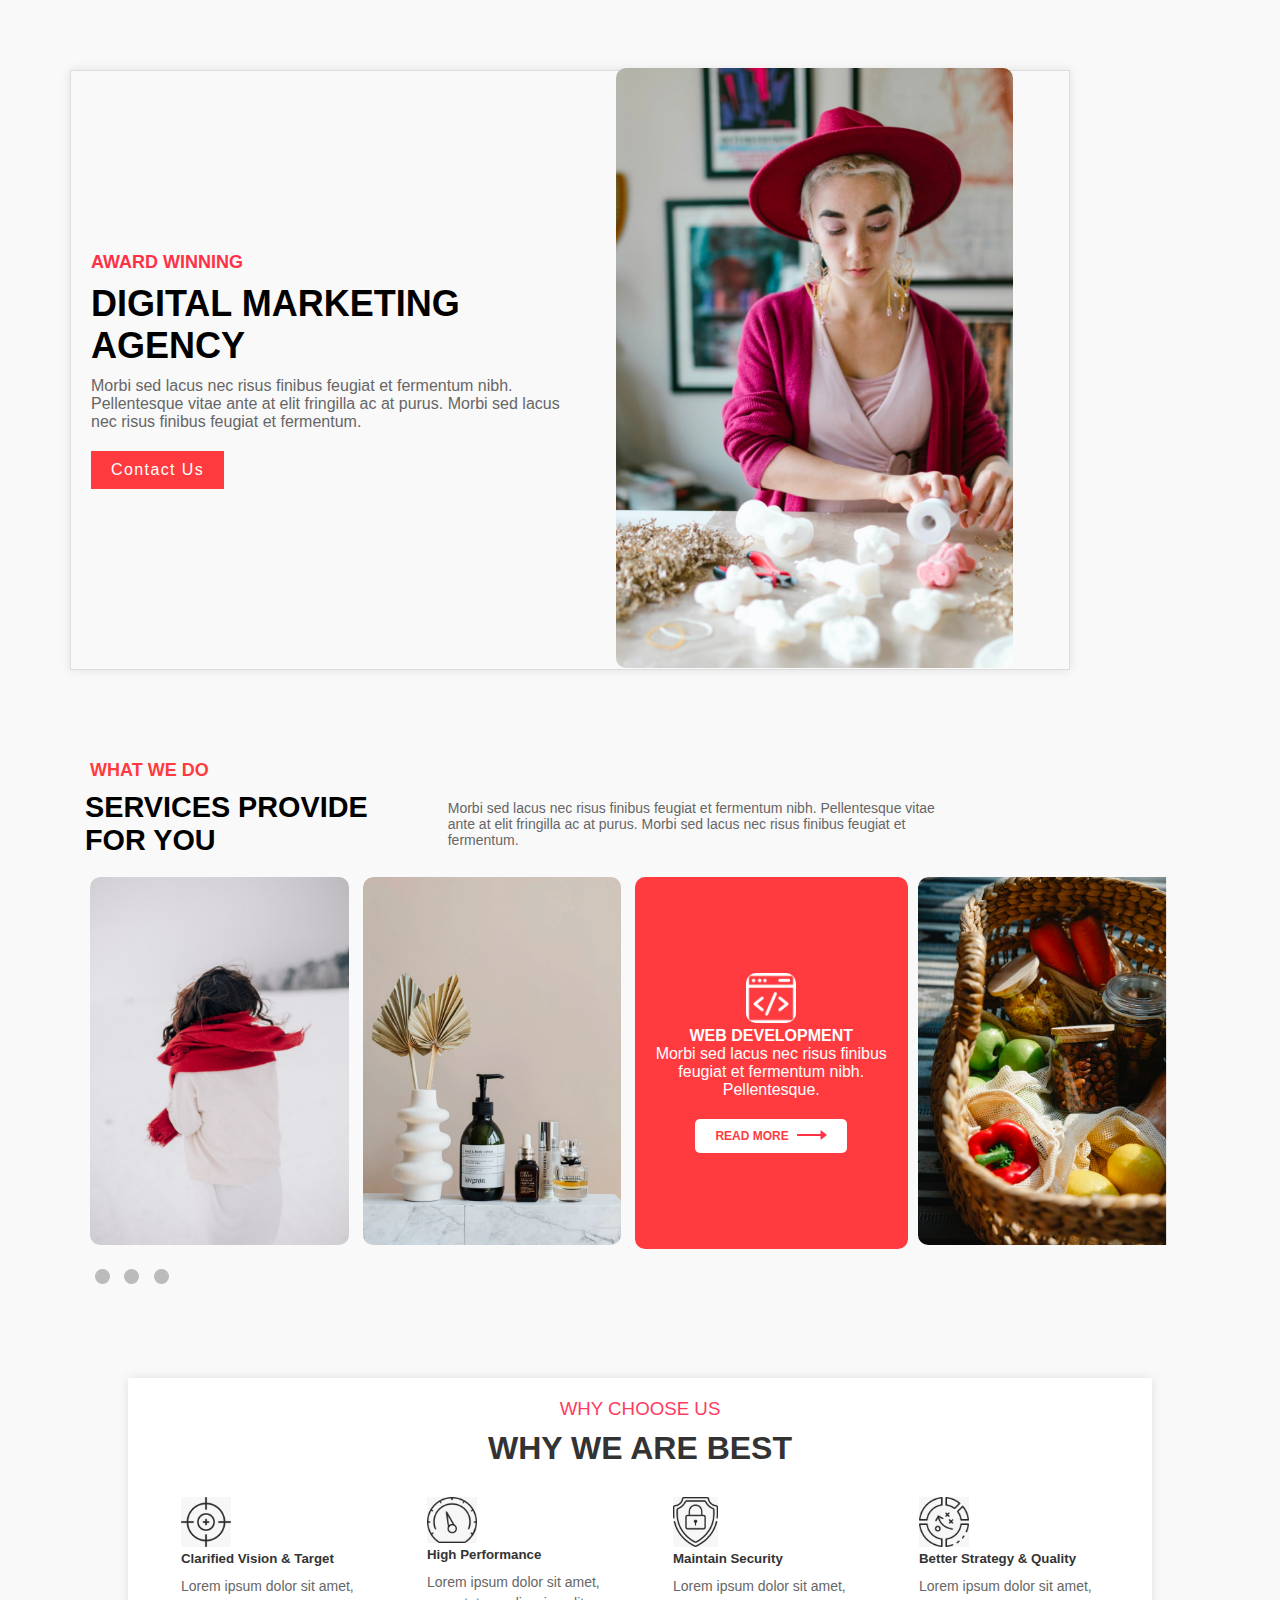
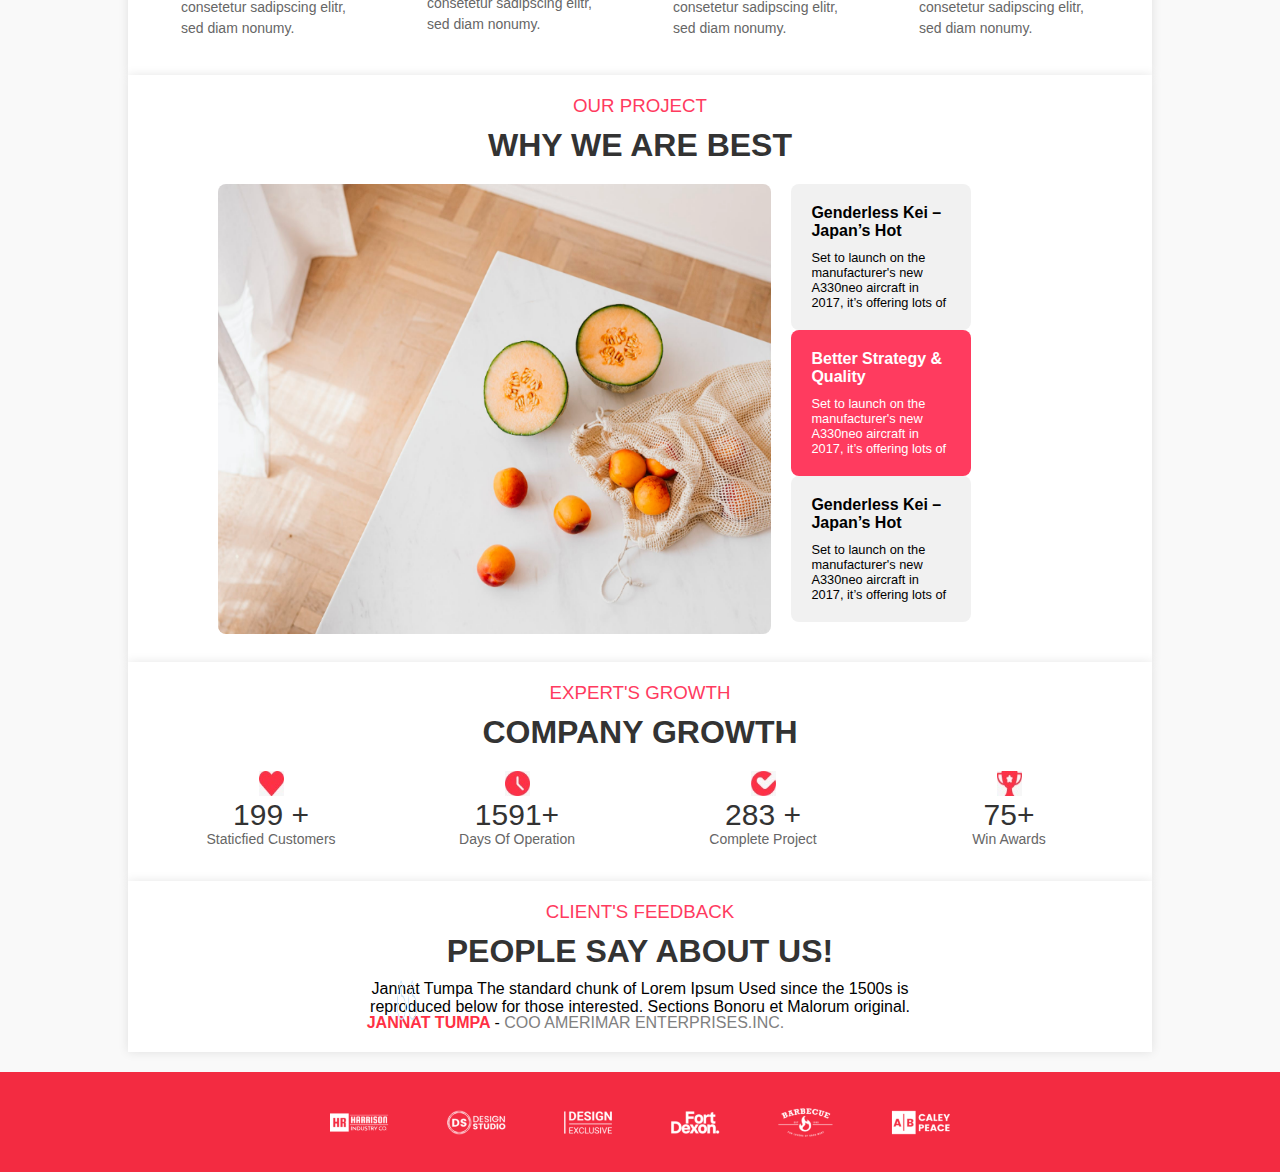
<file: index.html>
<!DOCTYPE html>
<html lang="en">
<head>
    <meta charset="UTF-8">
    <meta name="viewport" content="width=device-width, initial-scale=1.0">
    <title>Our Project</title>
    <link rel="stylesheet" href="style.css">
</head>
<body>

    <div class="main_container">

    <div class="container3">
        <div class="content3">
            <h2 class="award-winning3">AWARD WINNING</h2>
            <h1 class="title3">DIGITAL MARKETING AGENCY</h1>
            <p class="description3">Morbi sed lacus nec risus finibus feugiat et fermentum nibh. Pellentesque vitae ante at elit fringilla ac at purus. Morbi sed lacus nec risus finibus feugiat et fermentum.</p>
            <button class="contact-button3 open-form-btn" id="openFormBtn" >Contact Us</button>
        </div>
        <div id="popupForm" class="popup-form">
            <div class="popup-content contact-form-container">
                <span class="close-btn">&times;</span>
                <form class="contact-form" action="https://getform.io/f/wbrkqeka">
                    <h2>Talk to us</h2>
                    <div  class="form-group" >
                        <input type="email" id="email" name="email" required>
                        <label  for="email" >Work email*</label>
                    </div>
                    <div class="form-group" >
                        <input type="text" id="first-name" name="first-name" required>
                        <label for="first-name">First name*</label>
                    </div>
                    <div class="form-group" >
                        <input type="text" id="last-name" name="last-name" required>
                        <label for="last-name" >Last name*</label>
                    </div>
                   
                    <div class="form-group checkbox-group">
                        <input type="checkbox" id="terms" name="terms" required class="check_lite"> 
                        <label for="terms">
                             I agree to Fyle's terms and conditions, and provide consent to send me communication.
                        </label>
                    </div>
                    <button type="submit" class="submit-btn">Contact Us</button>
                </form>
            </div>
        </div>
        <div class="image3">
            <img src="./assets/hero@2x.png" alt="Person working" />
        </div>
    </div>
    <div class="container2">
        <div class="header2">
            <h2 class="what-we-do2">WHAT WE DO</h2>
            <div class="title-description-container">
                <h1 class="title2">SERVICES PROVIDE <br> FOR YOU</h1>
                <p class="description2">Morbi sed lacus nec risus finibus feugiat et fermentum nibh. Pellentesque vitae ante at elit fringilla ac at purus. Morbi sed lacus nec risus finibus feugiat et fermentum.</p>
            </div>
        </div>
        <div class="carousel2">
            <div class="carousel-item2">
                <img src="./assets/1@2x.png" alt="Service 1">
            </div>
            <div class="carousel-item2">
                <img src="./assets/2@2x.png" alt="Service 2">
            </div>
            <div class="carousel-item2 hover-item2">
                <div class="hover-content2">
                    <img src="./assets/icon.png" alt="Service 3" class="icon-png" style="width: 50px; height: 50px;">
                    <h4>WEB DEVELOPMENT</h4>
                    <p class="morbi">Morbi sed lacus nec risus finibus feugiat et fermentum nibh. Pellentesque.</p>
                    <a href="#" class="read-more2">READ MORE <img src="./assets/arrow.png" alt="" class="" style="width: 30px; height: 10px;margin-left: 5px;"> </a>
                </div>
                
            </div>
            <div class="carousel-item2 end-image">
                <img src="./assets/3@2x.png" alt="Service 4">
            </div>
        </div>
        <div class="carousel-dots2">
            <span class="dot active" onclick="currentSlide(1)"></span>
            <span class="dot" onclick="currentSlide(2)"></span>
            <span class="dot" onclick="currentSlide(3)"></span>
            <!-- <span class="dot" onclick="currentSlide(4)"></span> -->
        </div>
    </div>

    <div class="why-choose-us">
        <h3>WHY CHOOSE US</h3>
        <h1>WHY WE ARE BEST</h1>
        <div class="features">
            <div class="feature">
                <img src="img/project image.jpg" alt="Clarified Vision & Target">
                <h5>Clarified Vision & Target</h5>
                <p>Lorem ipsum dolor sit amet, consetetur sadipscing elitr, sed diam nonumy.</p>
            </div>
            <div class="feature">
                <img src="img/project image 2.jpg" alt="High Performance">
                <h5 class="same">High Performance</h5>
                <p class="same">Lorem ipsum dolor sit amet, consetetur sadipscing elitr, sed diam nonumy.</p>
            </div>
            <div class="feature">
                <img src="img/project image 3.jpg" alt="Maintain Security">
                <h5>Maintain Security</h5>
                <p>Lorem ipsum dolor sit amet, consetetur sadipscing elitr, sed diam nonumy.</p>
            </div>
            <div class="feature">
                <img src="img/project image 4.jpg" alt="Better Strategy & Quality">
                <h5>Better Strategy & Quality</h5>
                <p>Lorem ipsum dolor sit amet, consetetur sadipscing elitr, sed diam nonumy.</p>
            </div>
        </div>
    </div>
    

    <div class="our-project">
        <h3>OUR PROJECT</h3>
        <h1>WHY WE ARE BEST</h1>
        <div class="content">
            <div class="image-section">
                <img src="img/image.png" alt="Project Image">
            </div>
            <div class="text-section">
                <div class="text-item">
                    <h4>Genderless Kei – Japan’s Hot</h4>
                    <p>Set to launch on the manufacturer's new A330neo aircraft in 2017, it’s offering lots of</p>
                </div>
                <div class="text-item highlighted">
                    <h4>Better Strategy & Quality</h4>
                    <p>Set to launch on the manufacturer's new A330neo aircraft in 2017, it’s offering lots of</p>
                </div>
                <div class="text-item" id="text-item">
                    <h4>Genderless Kei – Japan’s Hot</h4>
                    <p>Set to launch on the manufacturer's new A330neo aircraft in 2017, it’s offering lots of</p>
                </div>
            </div>
        </div>
    </div>

    
    <div class="why-choose-us">
        <h3>EXPERT'S GROWTH</h3>
        <h1>COMPANY GROWTH</h1>
        <div class="features1">
            <div class="feature1">
                <img src="img/LOVE.jpg" alt="Clarified Vision & Target">
                <p class="big">199 +</p>
                <p>Staticfied Customers</p>
            </div>
            <div class="feature1">
                <img src="img/WACHT.jpg" alt="High Performance">
                <p class="big">1591+</p>
             
                <p class="same">Days Of Operation</p>
            </div>
            <div class="feature1">
                <img src="img/CHECK.jpg" alt="Maintain Security">
                <p class="big">283 +</p>
                <p>Complete Project</p>
            </div>
            <div class="feature1">
                <img src="img/CUP.jpg" alt="Better Strategy & Quality">
                <p class="big">75+</p>
                <p>Win Awards</p>
            </div>
        </div>
    </div>


          <div class="why-choose-us">
            <h3>CLIENT'S FEEDBACK</h3>
            <h1>PEOPLE SAY ABOUT US!</h1>
            <div class="jannat">
                <!-- <img src="./assets/Quotemarks-left.png" alt="" class="quote-marks" style="width: 30px; height: 30px;"> -->
                <p class="attract">
                    <img src="./assets/Quotemarks-left.png" alt="" class="quote-marks" style="width: 40px; height: 40px; margin-bottom: 40px;">
                    <!-- <div class="stack-container">  -->
                        
                        <span class="background-image">Jannat Tumpa The standard chunk of Lorem Ipsum Used since the 1500s is <br>reproduced below for those interested. Sections Bonoru et Malorum original.</span>
                        <!-- Jannat Tumpa The standard chunk of Lorem Ipsum Used since the 1500s is <br>reproduced below for those interested. Sections Bonoru et Malorum original. -->
                    <!-- </div>  -->
                  
                </p>
            </div>
            <div class="Jannat1">
                <br> 
                <span class="pink">JANNAT TUMPA </span>- 
                <span class="grey">COO AMERIMAR ENTERPRISES.INC.</span> 
                <span class="invisble">22222222222223</span>
            </div>
        </div>
        
        <footer>
            <div class="footer">
                <img src="img/Group 500@2x.png" alt="Footer Image">
            </div>
        </footer>
    </div>
</div>
   

<script src="main.js"></script>
</body>
</html>
</file>
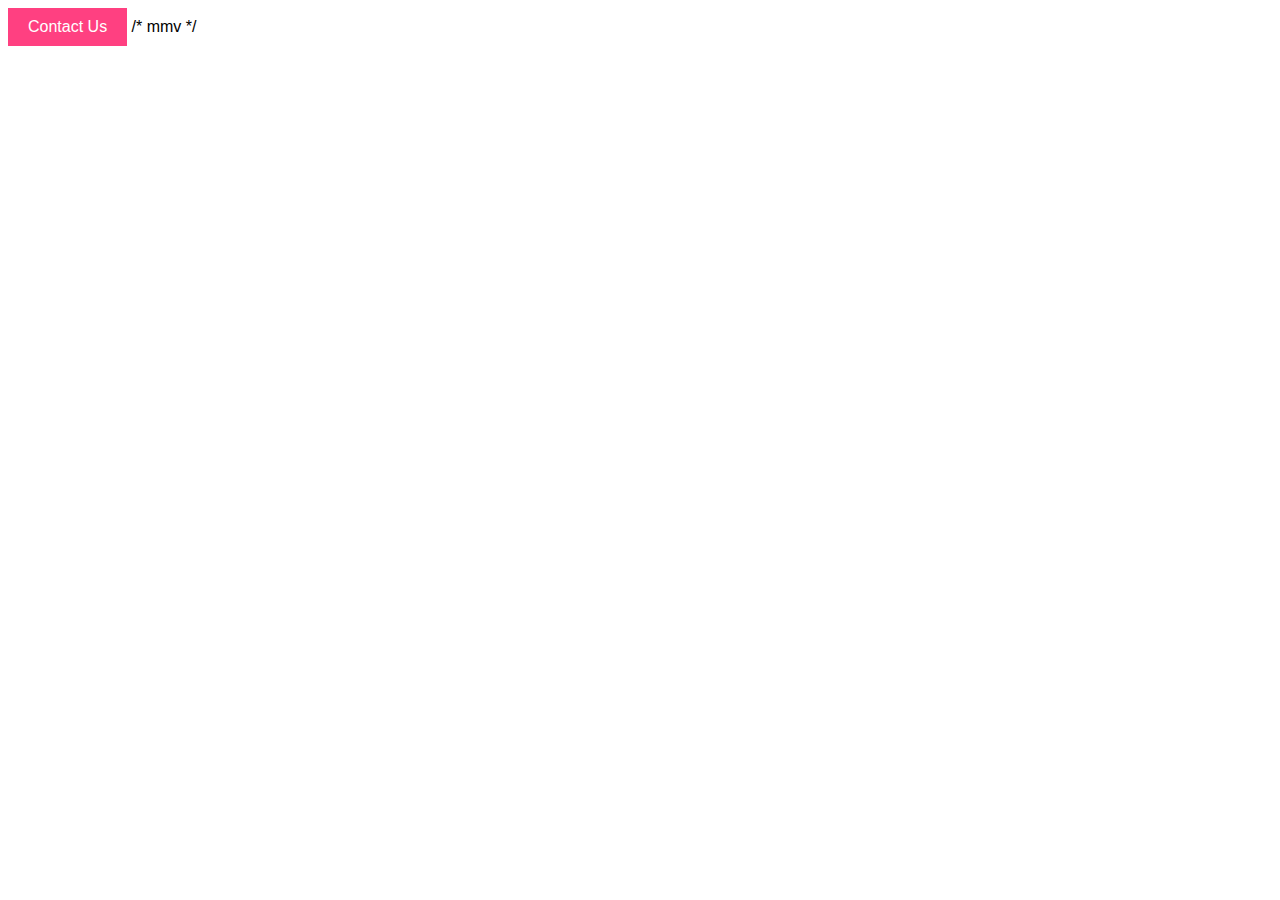
<file: input.html>
<!DOCTYPE html>
<html lang="en">
<head>
    <meta charset="UTF-8">
    <meta name="viewport" content="width=device-width, initial-scale=1.0">
    <title>Contact Us Form</title>
    <link rel="stylesheet" href="./input.css">
</head>
<body>
    <button id="openFormBtn" class="open-form-btn">Contact Us</button>

    <div id="popupForm" class="popup-form">
        <div class="popup-content">
            <span  class="close-btn" >&times;</span>
            <form  class="contact-form" >
                <h2>Talk to us</h2>
                <div  class="form-group" >
                    <input type="email" id="email" name="email" required>
                    <label for="email">Work email*</label>
                </div>
                <div class = "form-group">
                    <input type="text" id="first-name" name="first-name" required>
                    <label for="first-name">First name*</label>
                </div>
                <div class="form-group">
                    <input type="text" id="last-name" name="last-name" required>
                    <label for="last-name">Last name*</label>
                </div>
                <div class="form-group checkbox-group">
                    <input type="checkbox" id="terms" name="terms" required class="check_lite">
                    <label for="terms">
                        I agree to Fyle's terms and conditions, and provide consent to send me communication.
                    </label>
                </div>
                <button type="submit" class="submit-btn">Contact Us</button>
            </form>
        </div>
    </div>

    <script src="script.js"></script>
</body>
</html>

/*

mmv
*/
</file>
<file: style.css>
* {
  margin: 0;
  padding: 0;
  box-sizing: border-box;
  font-family: Arial, sans-serif;
}


body {
  font-family: Arial, sans-serif;
  background-color: #f9f9f9;
  margin: 0;
  padding: 0;
  display: flex;
  justify-content: center;
  align-items: center;
  /* height: 100vh; */
}

/* //////////////////////////////////////////////////////////////////////////////////////////////////////////////////////////////////////////////////   */

.open-form-btn {
  padding: 10px 20px;
  background-color: #ff4081;
  color: #fff;
  border: none;
  cursor: pointer;
  font-size: 16px;
}

.popup-form {
  display: none;
  position: fixed;
  top: 0;
  left: 0;
  width: 100%;
  height: 100%;
  background-color: rgba(0, 0, 0, 0.5);
  justify-content: center;
  align-items: center;
}

.popup-content {
  background-color: #fff;
  padding: 20px;
  border-radius: 5px;
  width: 300px;
  position: relative;
}

.close-btn {
  position: absolute;
  top: 10px;
  right: 10px;
  font-size: 24px;
  cursor: pointer;
}

.contact-form {
  display: flex;
  flex-direction: column;
}

.contact-form-container {
  background-color: white;
  padding: 30px;
  border-radius: 8px;
  box-shadow: 0 4px 8px rgba(0, 0, 0, 0.1);
  width: 400px;
}

.contact-form h2 {
  margin-bottom: 20px;
  font-size: 24px;
  color: #333;
}

.form-group {
  position: relative;
  margin-bottom: 20px;
}

.form-group input {
  width: 100%;
  padding: 10px 10px 10px 0;
  border: none;
  border-bottom: 2px solid #ccc;
  outline: none;
  font-size: 16px;
  background-color: transparent;
}

.form-group label {
  position: absolute;
  top: 50%;
  left: 0;
  transform: translateY(-50%);
  font-size: 16px;
  color: #aaa;
  transition: all 0.3s ease;
  pointer-events: none;
}

.form-group input:focus + label,
.form-group input:valid + label {
  top: 0;
  font-size: 12px;
  color: #333;
}

.checkbox-group {
 display: flex;
  
}

.checkbox-group input {
margin-left: -180px;
margin-top: -13px;
}

.checkbox-group label {
  font-size: 14px;
  color: #666;
}

.submit-btn {
  width: 100%;
  padding: 15px;
  border: none;
  border-radius: 5px;
  background-color: #ff3266;
  color: white;
  font-size: 16px;
  cursor: pointer;
  transition: background-color 0.3s ease;
}

.submit-btn:hover {
  background-color: #e03232;
}

.check_lite{
display: flex;
flex-direction: row;
}





/* ///////////////////////////////////////////////////////////////////   */

.our-project {
  text-align: center;
  padding: 20px;
  background-color: #ffffff;
  box-shadow: 0 0 10px rgba(0, 0, 0, 0.1);
  width: 80%;
  max-width: 1200px;
  margin: auto;
}

.our-project h3 {
  color: #ff3b5f;
  margin: 0;
  font-weight: normal;
}

.our-project h1 {
  margin: 10px 0;
  font-weight: bold;
  color: #333;
}

.content {
  display: flex;
  margin-top: 20px;
}

.image-section {
  flex: 1.3;
  margin-right: 20px;
margin-left: 70px;

}

.image-section img {
  width: 100%;
  border-radius: 8px;
  height: 450px;
}

.text-section {
  flex: 0.8;
  display: flex;
  flex-direction: column;
  justify-content: space-around;
}

.text-item {
  padding: 20px;
  background-color: #f1f1f1;
  border-radius: 8px;
 width: 180px;
  text-align: left;
}
#text-item{
  margin-bottom: 20px;
}

.text-item.highlighted {
  background-color: #ff3b5f;
  color: #fff;
}

.text-item h4 {
  margin: 0;
  font-weight: 700;
  font-family: Arial, sans-serif;
  
}

.text-item p {
  margin: 10px 0 0;
  color: inherit;
  font-size: 0.8rem;
  font-family: Arial, sans-serif;
}
.why-choose-us {
  text-align: center;
  padding: 20px;
  background-color: #ffffff;
  box-shadow: 0 0 10px rgba(0, 0, 0, 0.1);
  width: 80%;
  max-width: 1200px;
  margin: auto;
}

.why-choose-us h3 {
  color: #ff3b5f;
  margin: 0;
  font-weight: normal;
}

.why-choose-us h1 {
  margin: 10px 0;
  font-weight: bold;
  color: #333;
}

.features {
  display: flex;
  justify-content: space-around;
  margin-top: 20px;
}

.feature {
  flex: 1;
  max-width: 200px;
  padding: 10px;
  text-align: start;
}

.feature img {
  max-width: 50px;
  max-height: 50px;
  
}

.feature h5 {
  font-weight: bold;
  margin-bottom: 10px;
  color: #333;
}

.feature p {
  color: #666;
  font-size: 14px;
  line-height: 1.5;
}

.same{
  margin-bottom: 10px;
}

.jannat{
  font-family: Arial, sans-serif;

}
.pink {
  color: #ff3044;
  font-weight: bold;
  font-family: Arial, sans-serif; /* Adjust the value as needed */
}
.grey {
  color: grey;
  font-family: Arial, sans-serif;
 /* Adjust the value as needed */
}

.invisble{
  visibility: hidden;
}

.Jannat1{
  margin-top: -20px;
}
.footer {
  display: flex;
  justify-content: center;
  align-items: center;
  margin-top: 20px;
  background-color: #f32b41;
  padding: 20px;
  height:100px;
}


.footer img {
  max-width: 50%;
  height: auto;
}


.feature1 img{
  width: 25px;
  height: 25px;
}
.feature1 {
  flex: 1;
  max-width: 150px;
  padding: 10px;
  height: 100px;
  margin-left: -10px;
  margin-right: -10px;
  transition: box-shadow 0.3s ease, transform 0.3s ease;

}

.feature1 .big {
  font-size: rem;
  color: #333;
  font-family: Arial, sans-serif;
  font-size: 30px;
 margin: -8px;
}

.feature1 p {
  color: #666;
  font-size: 14px;
  line-height: 1.5;

}

.features1 {
 
  display: flex;
  justify-content: space-around;
  
}

.feature1:hover {
  box-shadow: 0 0 10px rgba(0, 0, 0, 0.3);
  transform: scale(1.05); 
}


/*shahbaz bhai */

.container3 {
  display: flex;
  align-items: center;
  max-width: 1000px;
  margin: 70px;
  padding: 10px 20px;
  border: 1px solid #ddd;
  box-shadow: 0 0 10px rgba(0, 0, 0, 0.1);
  max-height: 600px;
  
}

.content3 {
  flex: 1;
  padding-right: 20px;
}

.award-winning3 {
  color: #FF3147;
  letter-spacing: 0px;
  font-size: 18px;
  /* font-weight: bold; */
  margin-bottom: 10px;
  opacity: 1;
}

.title3 {
  font-size: 48px;
  font-weight: bold;
  margin-bottom: 20px;
}

.description3 {
  font-size: 16px;
  color: #666;
  margin-bottom: 20px;
}


.contact-button3 {
  display: inline-block;
  padding: 10px 20px;
  background-color: #ff3b3f;
  color: #fff;
  text-decoration: none;
  letter-spacing: 1.4px;
  font-size: 16px;
  /* border-radius: 5px; */
  transition: background-color 0.3s ease;
}



.contact-button3:hover {
  background-color: #e03232;
}

.image3 {
  flex: 1;
  text-align: center;
}

.image3 img {
  max-width: 100%;
  /* height: auto; */
  border-radius: 10px;
  max-height: 600px;
}

/* 
* {
  margin: 0;
  padding: 0;
  box-sizing: border-box;
  font-family: Arial, sans-serif;
}

body {
  display: flex;
  justify-content: center;
  align-items: center;
  height: 100vh;
  background-color: #fff;
} */

.stack-container {
  position: relative;
  display: inline-block;
}

.background-image {
  /* position: absolute; */
  /* top: 0; */
  /* left: 50%; */
  transform: translateX(-10%);
  /* z-index: 1; */
  /* background-color: white; Adjust this to match the background color or use transparency */
  /* padding: 0 5px;  */
  /* opacity: 0.8; */
}

.quote-marks {
  /* position: relative; */
  position: absolute;
  margin-bottom: 20px;
  padding-right: 20px;
  /* padding-bottom: ; */
  left:31%;
  /* top: 90%; */
  /* z-index: 0; */
}



/* 
////////////////////////////////////////////////////////////////////////////////////////////////////////////////////////////////////////////////
*/


.container2 {
  max-width: 1200px;
  padding: 20px;
  margin: 70px;
}

.header2 {
  margin-bottom: 20px;
}

.what-we-do2 {
  color: #ff3b3f;
  font-size: 18px;
  font-weight: bold;
  margin-bottom: 10px;
}

.title3 {
  font-size: 36px;
  font-weight: bold;
  margin-bottom: 10px;
}

.description3 {
  font-size: 16px;
  color: #666;
  margin-bottom: 20px;
}

.carousel2 {
  display: flex;
  justify-content: space-between;
}

.carousel-item2 {
  position: relative;
  width: 30%; /* Updated width */
  overflow: hidden;
  border-radius: 10px;
  transition: transform 0.3s ease;
}

.carousel-item2 img {
  width: 95%;
  height: auto;
  border-radius: 10px;
}

.carousel-item2.hover-item2 {
  background-color: #ff3b3f;
  color: white;
  display: flex;
  align-items: center;
  justify-content: center;
  text-align: center;
}
/* 
.icon-png{
  width: 30px;
  height: 30px;
 
} */

/* .carousel-item2.hover-item2 .hover-content2 {
  display: none;
} */

.carousel-item2:hover .hover-content2 {
  display: block;
}

/* .carousel-item2:hover img {
  display: none;
} */

.end-image{
  margin-left: 10px;
}

.hover-content2 h3 {
  font-size: 24px;
  margin-bottom: 10px;
}
.morbi{
  font-size: 10px;
}

.hover-content2 p {
  font-size: 16px;
  margin-bottom: 20px;
}

.read-more2 {
  display: inline-block;
  padding: 10px 20px;
  background-color: white;
  color: #ff3b3f;
  text-decoration: none;
  font-size: 12px;
  border-radius: 5px;
  transition: background-color 0.3s ease;
  font-weight: bold;
}

/* .read-more2:hover {
  background-color: #e03232;
  color: white;
} */

.carousel-dots2 {
  text-align: left;
  margin-top: 20px;
}

.dot {
  height: 15px;
  width: 15px;
  margin: 0 5px;
  background-color: #bbb;
  border-radius: 50%;
  display: inline-block;
  transition: background-color 0.3s ease;
}

.active, .dot:hover {
  background-color: #ff3b3f;
}

.title-description-container {
  display: flex;

  align-items: center;
}

.title2 {
  font-size:1.8rem;
  font-weight: bold;
  margin-left: -5px;

}

.description2 {
  font-size: 14px;
  color: #666;
  max-width: 500px;
  margin-left: 80px;

}
</file>
<file: input.css>
body {
  font-family: Arial, sans-serif;
}

.open-form-btn {
  padding: 10px 20px;
  background-color: #ff4081;
  color: #fff;
  border: none;
  cursor: pointer;
  font-size: 16px;
}

.popup-form {
  display: none;
  position: fixed;
  top: 0;
  left: 0;
  width: 100%;
  height: 100%;
  background-color: rgba(0, 0, 0, 0.5);
  justify-content: center;
  align-items: center;
}

.popup-content {
  background-color: #fff;
  padding: 20px;
  border-radius: 5px;
  width: 300px;
  position: relative;
}

.close-btn {
  position: absolute;
  top: 10px;
  right: 10px;
  font-size: 24px;
  cursor: pointer;
}

.contact-form {
  display: flex;
  flex-direction: column;
}

.form-group {
  margin-bottom: 15px;
  position: relative;
}

.form-group input[type="email"],
.form-group input[type="text"] {
  width: 100%;
  padding: 10px;
  border: 1px solid #ccc;
  border-radius: 5px;
}

.form-group label {
  position: absolute;
  top: -20px;
  left: 10px;
  font-size: 12px;
  color: #666;
}

.checkbox-group {
  display: flex;
  align-items: center;
}

.checkbox-group input[type="checkbox"] {
  margin-right: 10px;
}

.submit-btn {
  padding: 10px 20px;
  background-color: #ff4081;
  color: #fff;
  border: none;
  cursor: pointer;
  font-size: 16px;
  border-radius: 5px;
}
</file>
